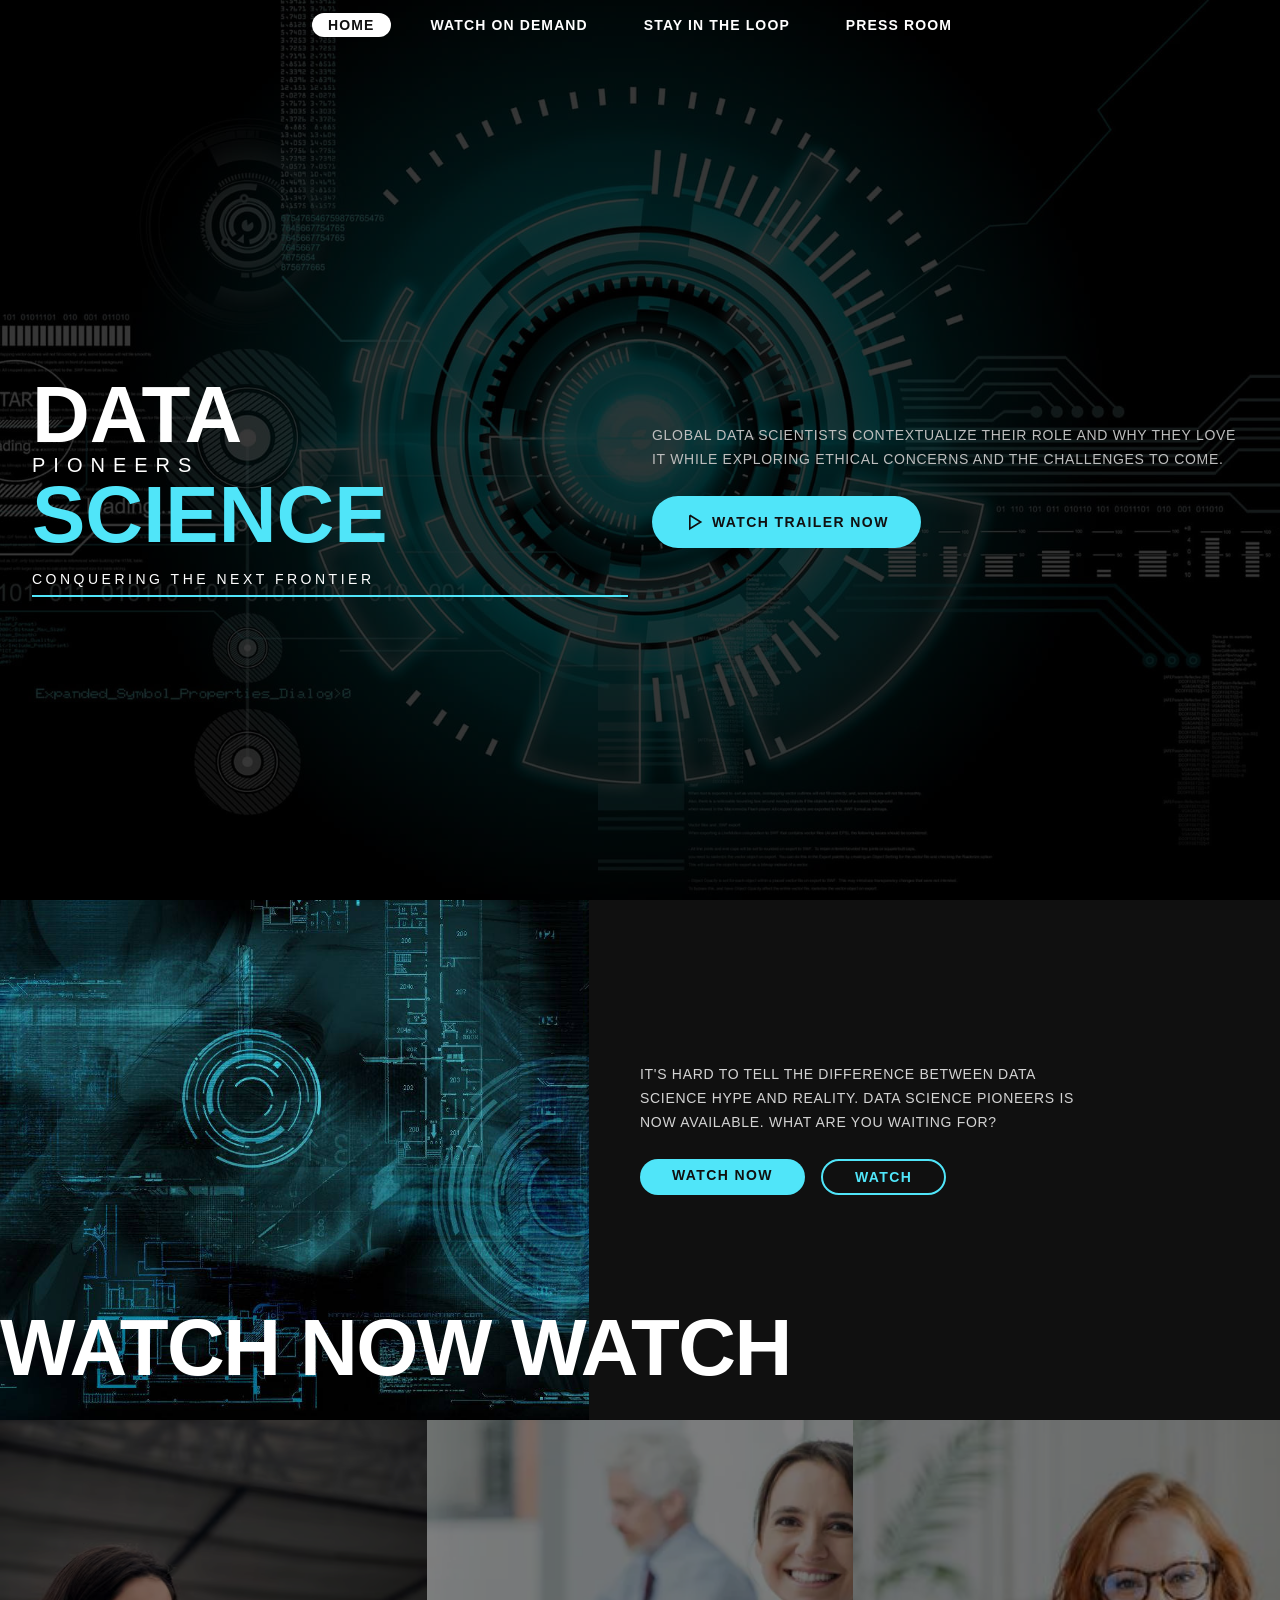
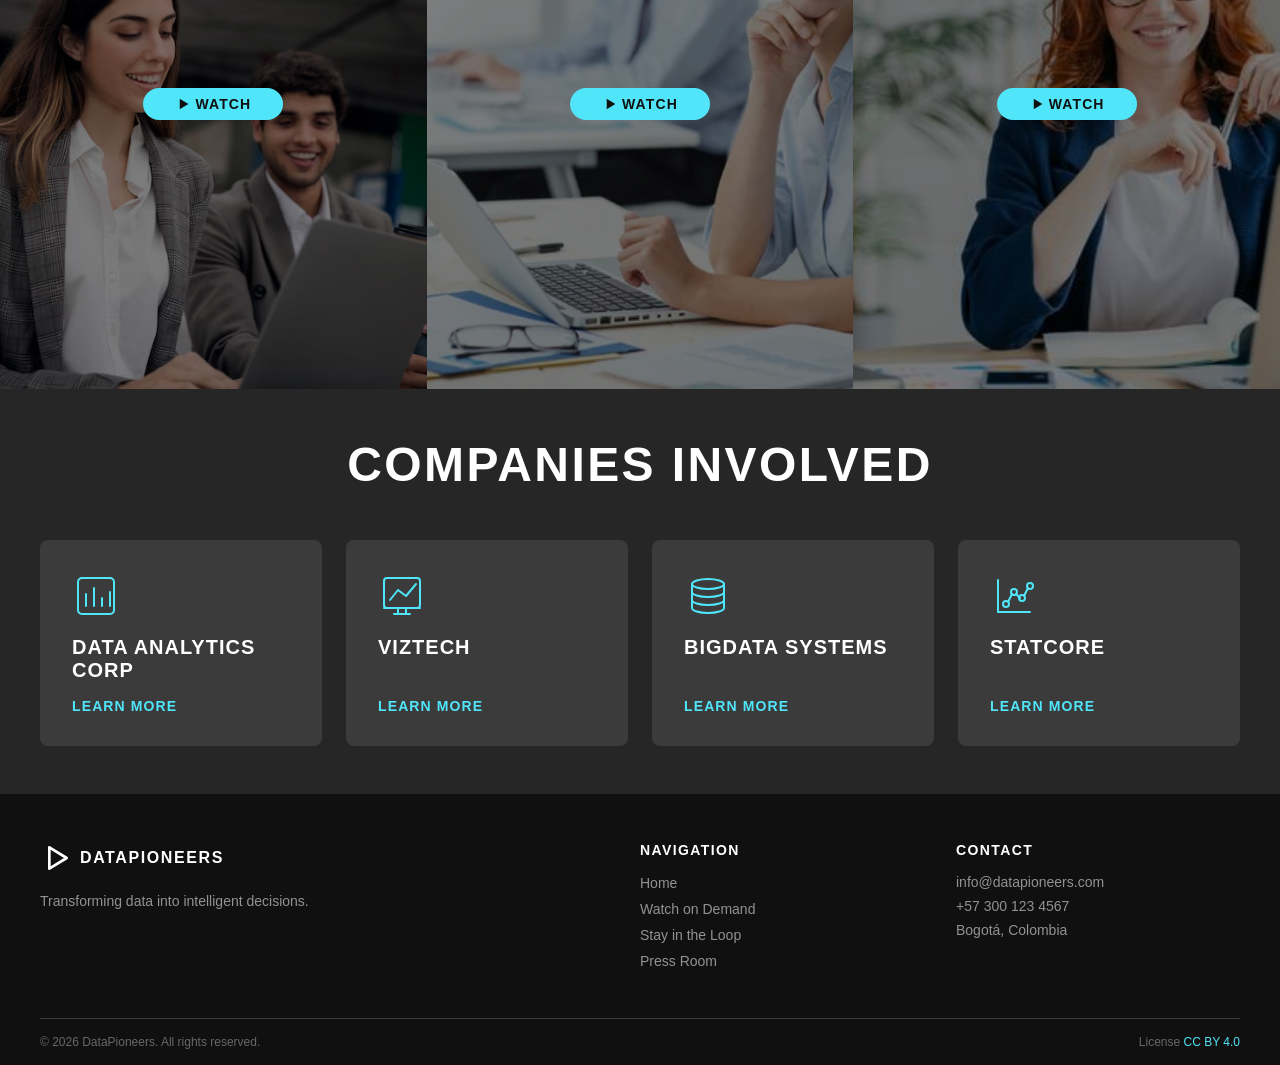
<file: index.html>
<!DOCTYPE html>
<html lang="es">
<head>
  <meta charset="UTF-8">
  <meta name="viewport" content="width=device-width, initial-scale=1.0">
  <meta name="description" content="Data Science Pioneers - Landing Page sobre ciencia de datos">
  <title>Data Science Pioneers</title>
  <link rel="stylesheet" href="./styles/main.css">
</head>
<body>

  <!-- ===== ENCABEZADO / NAVEGACIÓN ===== -->
  <div id="navbar-container"></div>

  <main>

    <!-- ===== HERO ===== -->
    <div id="hero-container"></div>

    <!-- ===== SECCIÓN NOTICE / PROMOCIONAL ===== -->
    <div id="enter-now-container"></div>

    <!-- ===== SECCIÓN INFORMATIVA (Video Cards) ===== -->
    <section class="info" id="info">
      <div class="info__steps">
        <article class="info__step">
          <img class="info__step-image" src="./assets/images/img2.png" alt="Data Science Episode 1">
          <a class="info__step-watch" href="#">
            <svg class="info__step-icon" xmlns="http://www.w3.org/2000/svg" width="16" height="16" viewBox="0 0 24 24" fill="currentColor" aria-hidden="true"><path d="M7 4v16l13-8-13-8z"/></svg>
            Watch
          </a>
        </article>
        <article class="info__step">
          <img class="info__step-image" src="./assets/images/img3.png" alt="Data Science Episode 2">
          <a class="info__step-watch" href="#">
            <svg class="info__step-icon" xmlns="http://www.w3.org/2000/svg" width="16" height="16" viewBox="0 0 24 24" fill="currentColor" aria-hidden="true"><path d="M7 4v16l13-8-13-8z"/></svg>
            Watch
          </a>
        </article>
        <article class="info__step">
          <img class="info__step-image" src="./assets/images/img4.png" alt="Data Science Episode 3">
          <a class="info__step-watch" href="#">
            <svg class="info__step-icon" xmlns="http://www.w3.org/2000/svg" width="16" height="16" viewBox="0 0 24 24" fill="currentColor" aria-hidden="true"><path d="M7 4v16l13-8-13-8z"/></svg>
            Watch
          </a>
        </article>
      </div>
    </section>

    <!-- ===== COMPANIES INVOLVED (Cards con fetch) ===== -->
    <section class="companies" id="companies">
      <h2 class="companies__title">COMPANIES INVOLVED</h2>
      <div class="companies__grid">
        <!-- Las cards se cargan dinámicamente con fetch desde data/cards.json -->
      </div>
    </section>

  </main>

  <!-- ===== PIE DE PÁGINA ===== -->
  <footer class="footer" id="footer">
    <div class="footer__container">
      <div class="footer__brand">
        <div class="footer__logo">
          <img class="footer__logo-icon" src="./assets/icons/icon1.svg" alt="" width="32" height="32" aria-hidden="true">
          <span class="footer__logo-text">DataPioneers</span>
        </div>
        <p class="footer__brand-desc">Transforming data into intelligent decisions.</p>
      </div>
      <div class="footer__nav">
        <h3 class="footer__heading">Navigation</h3>
        <ul class="footer__list">
          <li><a class="footer__link" href="#hero">Home</a></li>
          <li><a class="footer__link" href="#">Watch on Demand</a></li>
          <li><a class="footer__link" href="#">Stay in the Loop</a></li>
          <li><a class="footer__link" href="#">Press Room</a></li>
        </ul>
      </div>
      <div class="footer__contact">
        <h3 class="footer__heading">Contact</h3>
        <ul class="footer__list">
          <li class="footer__contact-item">info@datapioneers.com</li>
          <li class="footer__contact-item">+57 300 123 4567</li>
          <li class="footer__contact-item">Bogotá, Colombia</li>
        </ul>
      </div>
    </div>
    <div class="footer__bottom">
      <p class="footer__copyright">© 2026 DataPioneers. All rights reserved.</p>
      <p class="footer__license">License <a class="footer__license-link" href="https://creativecommons.org/licenses/by/4.0/" target="_blank">CC BY 4.0</a></p>
    </div>
  </footer>

  <script type="module" src="./js/main.js"></script>
</body>
</html>
</file>
<file: styles/main.css>
/*
 * main.css
 * Punto de entrada principal para los estilos.
 */
@import './variables.css';
@import './base.css';
@import './components/navbar.css';
@import './components/hero.css';
@import './components/notice.css';
@import './components/companies.css';
@import './components/card.css';
@import './components/info.css';
@import './components/footer.css';
</file>
